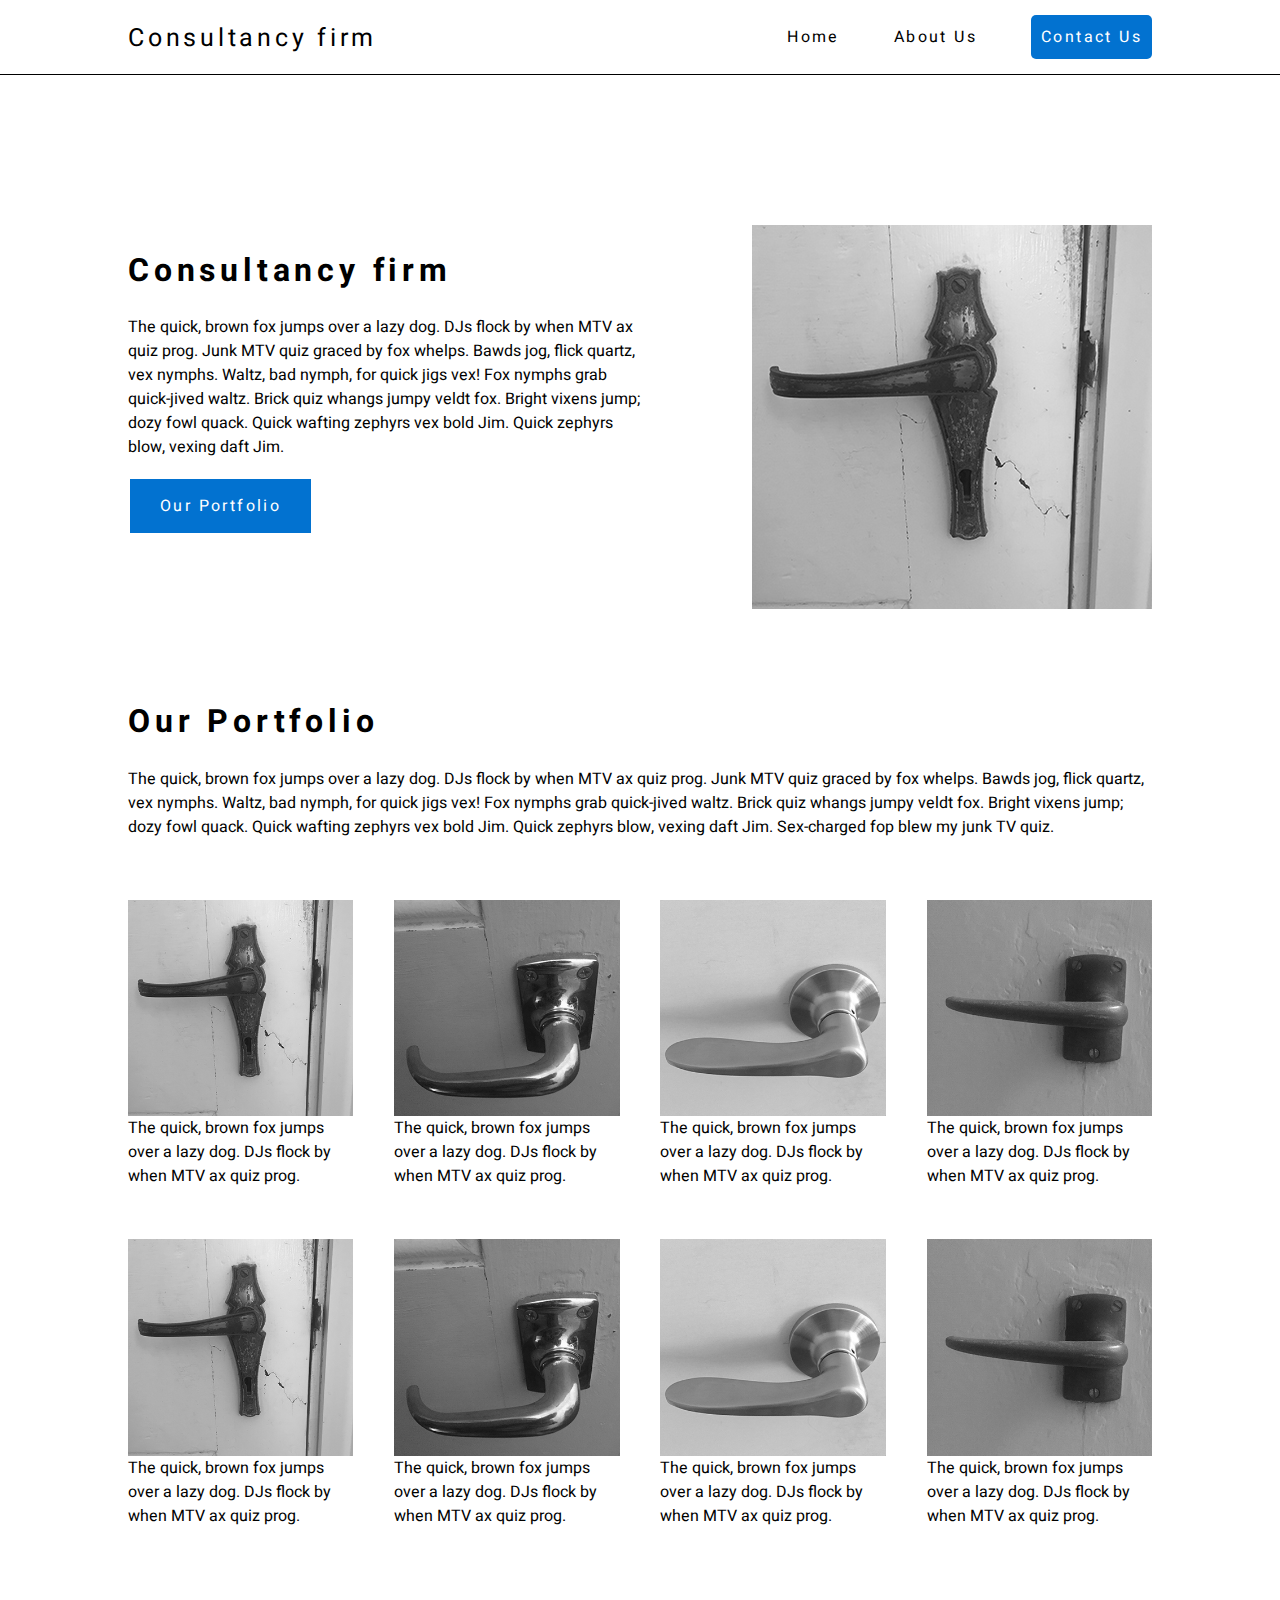
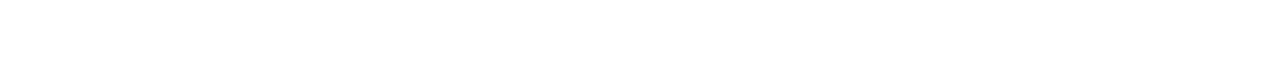
<file: index.html>
<!DOCTYPE HTML>

<html>

	<head>

		<meta http-equiv="Content-Type" content="text/html; charset=UTF-8" />
		<title>Consultancy Firm</title>
		<link rel="stylesheet" type="text/css" href="css/style.css">
		<link href="https://fonts.googleapis.com/css?family=Heebo&display=swap" rel="stylesheet">

	</head>

	<body>

		<header>
			<div class= "title">
				<p>Consultancy firm</p>
			</div>
			<nav class="header-links">
				<a class="page-underline" href="index.html">Home</a>
				<a class="middle-link-padding" href="about-us.html">About Us</a>
				<a class="highlighted-text" href="contact-us.html">Contact Us</a>
			</nav>
		</header>

		<section>

			<div class="home-intro">
				<div class="intro-text">
					<h1>Consultancy firm</h1>
					<p>The quick, brown fox jumps over a lazy dog. DJs flock by when MTV ax quiz prog. Junk MTV quiz graced by fox whelps. Bawds jog, flick quartz, vex nymphs. Waltz, bad nymph, for quick jigs vex! Fox nymphs grab quick-jived waltz. Brick quiz whangs jumpy veldt fox. Bright vixens jump; dozy fowl quack. Quick wafting zephyrs vex bold Jim. Quick zephyrs blow, vexing daft Jim.</p>
					<a href="#our-portfolio-link" class="our-portfolio-link">Our Portfolio</a>
				</div>
				<div class="intro-image">
					<img src="img/handle1.jpg" alt="photograph of the entire staff outside our Auckland offices on a lovely sunny afternoon.">
				</div>
			</div>

			<div id="our-portfolio-link">
			</div>

			<div class="our-portfolio">
				<h1>Our Portfolio</h1>
				<p>The quick, brown fox jumps over a lazy dog. DJs flock by when MTV ax quiz prog. Junk MTV quiz graced by fox whelps. Bawds jog, flick quartz, vex nymphs. Waltz, bad nymph, for quick jigs vex! Fox nymphs grab quick-jived waltz. Brick quiz whangs jumpy veldt fox. Bright vixens jump; dozy fowl quack. Quick wafting zephyrs vex bold Jim. Quick zephyrs blow, vexing daft Jim. Sex-charged fop blew my junk TV quiz.</p>
			</div>

			<div class='container'>
				<figure>
					<img src="img/handle1.jpg" alt="Logo of Trademe. One of our clients." />
					<figcaption>The quick, brown fox jumps over a lazy dog. DJs flock by when MTV ax quiz prog.</figcaption>
				</figure>
				<figure>
					<img src="img/handle2.jpg" alt="Logo of Victoria Unversity of Wellington. One of our clients." />
					<figcaption>The quick, brown fox jumps over a lazy dog. DJs flock by when MTV ax quiz prog.</figcaption>
				</figure>
				<figure>
					<img src="img/handle3.jpg" alt="Logo of Garage Project Brewery. One of our clients." />
					<figcaption>The quick, brown fox jumps over a lazy dog. DJs flock by when MTV ax quiz prog.</figcaption>
				</figure>
				<figure>
					<img src="img/handle4.jpg" alt="Logo of Macpac. One of our clients." />
					<figcaption>The quick, brown fox jumps over a lazy dog. DJs flock by when MTV ax quiz prog.</figcaption>
				</figure>
				<figure>
					<img src="img/handle1.jpg" alt="Logo of Verkerks. One of our clients" />
					<figcaption>The quick, brown fox jumps over a lazy dog. DJs flock by when MTV ax quiz prog.</figcaption>
				</figure>
				<figure>
					<img src="img/handle2.jpg" alt="Logo of David Jones. One of our clients." />
					<figcaption>The quick, brown fox jumps over a lazy dog. DJs flock by when MTV ax quiz prog.</figcaption>
				</figure>
				<figure>
					<img src="img/handle3.jpg" alt="Logo of Domino's Pizza. One of our clients." />
					<figcaption>The quick, brown fox jumps over a lazy dog. DJs flock by when MTV ax quiz prog.</figcaption>
				</figure>
				<figure>
					<img src="img/handle4.jpg" alt="Logo of Vodafone. One of our clients." />
					<figcaption>The quick, brown fox jumps over a lazy dog. DJs flock by when MTV ax quiz prog.</figcaption>
				</figure>
			</div>

		</section>

	</body>

</html>
</file>
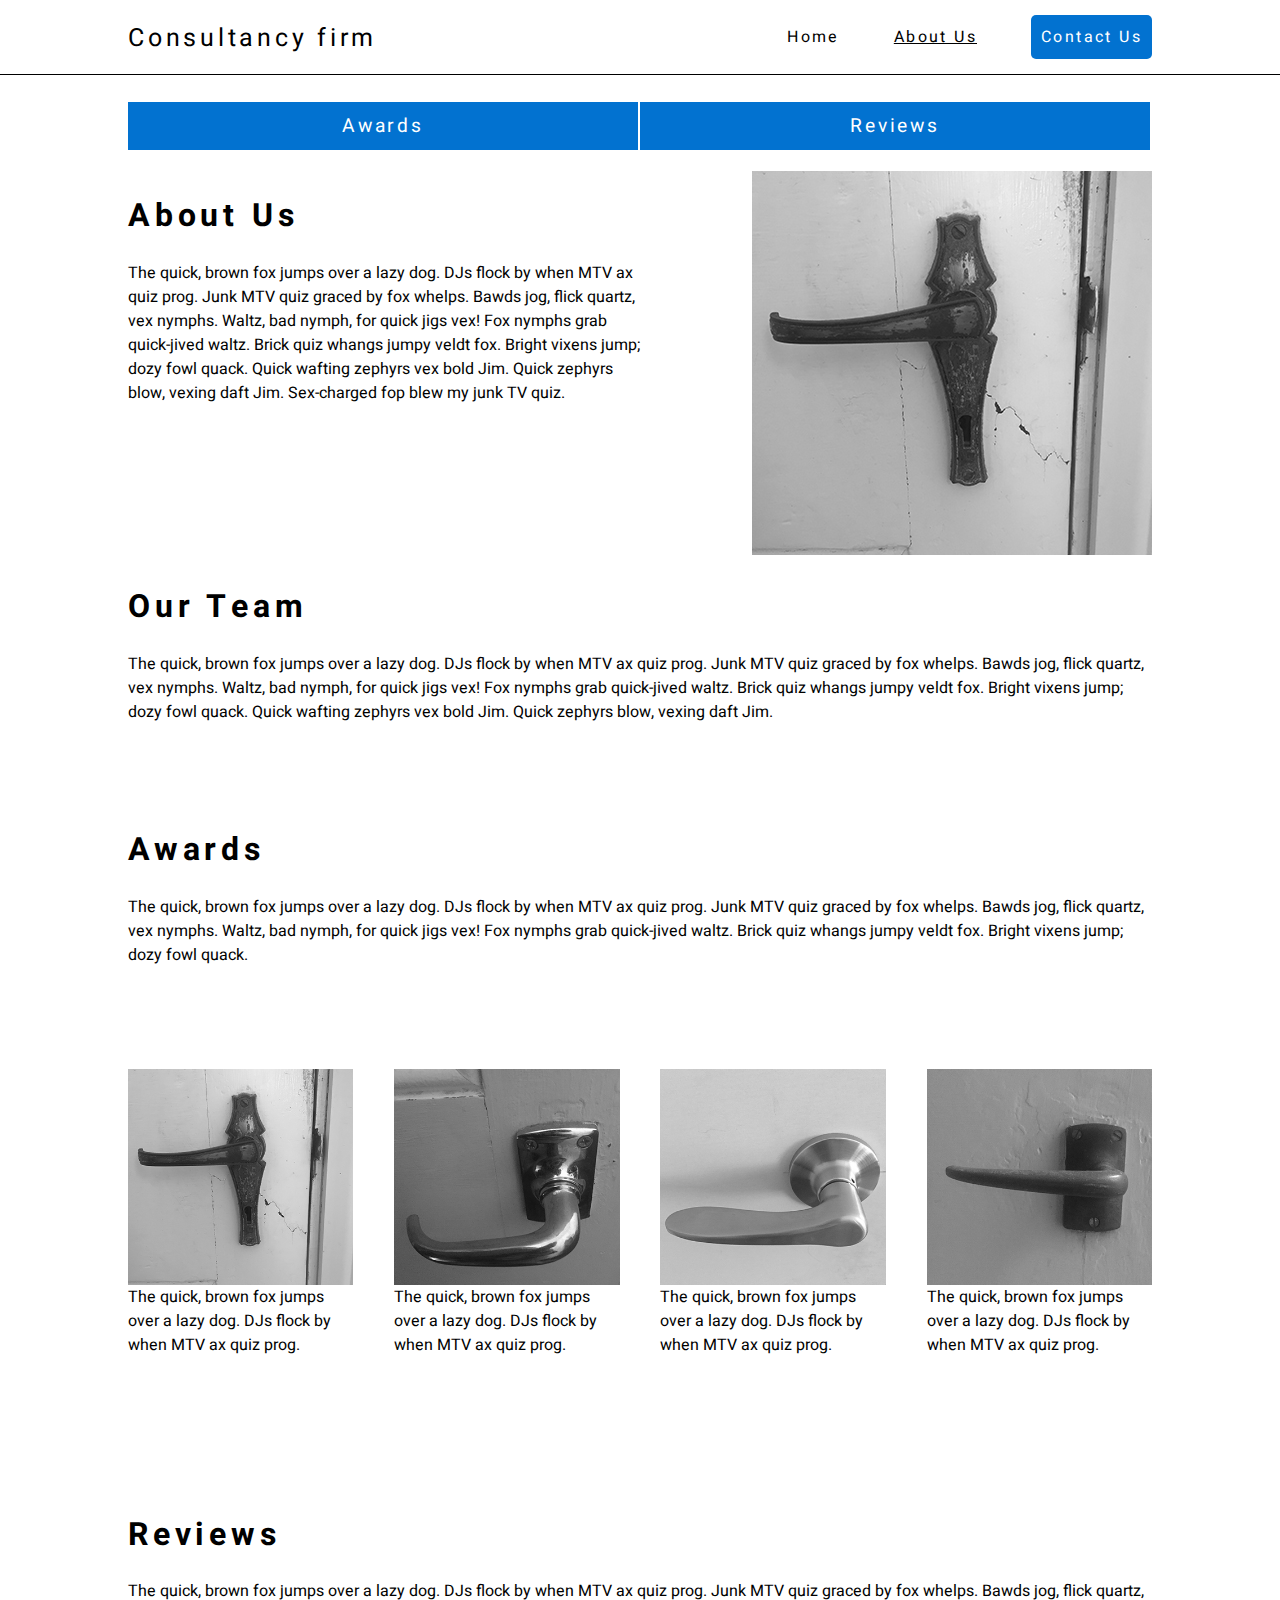
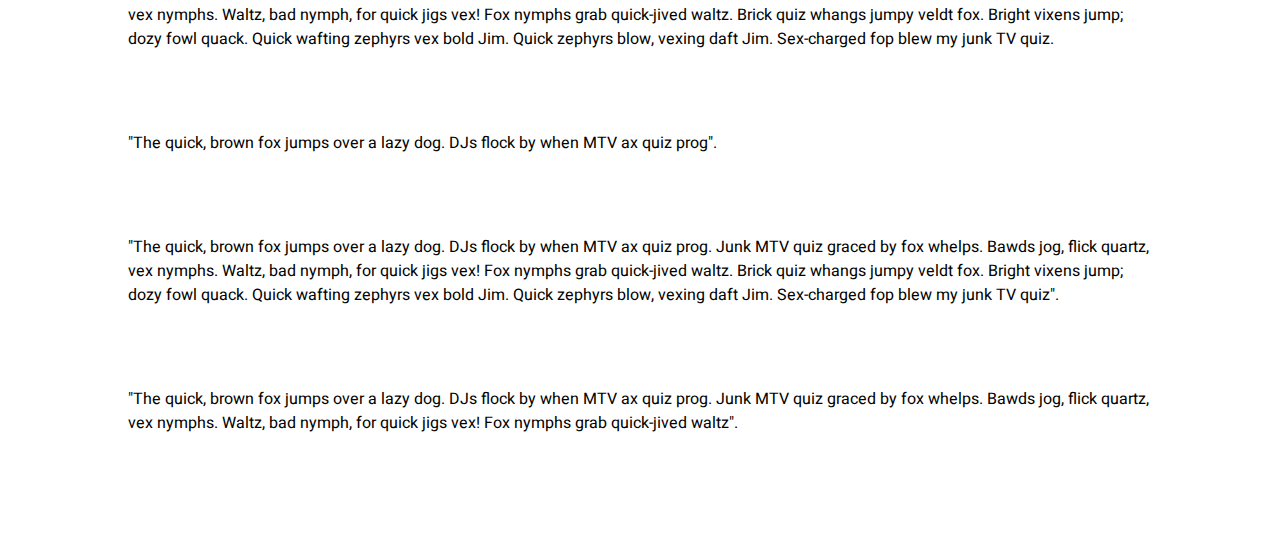
<file: about-us.html>
<!DOCTYPE HTML>

<html>

	<head>

		<meta http-equiv="Content-Type" content="text/html; charset=UTF-8" />
		<title>Consultancy Firm</title>
		<link rel="stylesheet" type="text/css" href="css/style.css">
		<link href="https://fonts.googleapis.com/css?family=Heebo&display=swap" rel="stylesheet">

	</head>

	<body>

		<header>
			<div class= "title">
				<p>Consultancy firm</p>
			</div>
			<nav class="header-links">
				<a href="index.html">Home</a>
				<a class="middle-link-padding-underline" href="about-us.html">About Us</a>
				<a class="highlighted-text" href="contact-us.html">Contact Us</a>
			</nav>
		</header>


		<section>

			<div class="shortcuts">
				<a href="#awards-link" class="link1">Awards</a>
				<a href="#reviews-link" class="link2">Reviews</a>
			</div>

			<div class="about-us-intro">
					<div class="intro-text">
					<h1>About Us</h1>
					<p>The quick, brown fox jumps over a lazy dog. DJs flock by when MTV ax quiz prog. Junk MTV quiz graced by fox whelps. Bawds jog, flick quartz, vex nymphs. Waltz, bad nymph, for quick jigs vex! Fox nymphs grab quick-jived waltz. Brick quiz whangs jumpy veldt fox. Bright vixens jump; dozy fowl quack. Quick wafting zephyrs vex bold Jim. Quick zephyrs blow, vexing daft Jim. Sex-charged fop blew my junk TV quiz.</p>
				</div>
				<div class="intro-image">
					<img src="img/handle1.jpg" alt="Photograph of the department heads exchanging some banter and having a laugh. Photograph taken on the same afternoon as our entire staff photograph.">
				</div>
			</div>

			<div>
				<h1>Our Team</h1>
				<p>The quick, brown fox jumps over a lazy dog. DJs flock by when MTV ax quiz prog. Junk MTV quiz graced by fox whelps. Bawds jog, flick quartz, vex nymphs. Waltz, bad nymph, for quick jigs vex! Fox nymphs grab quick-jived waltz. Brick quiz whangs jumpy veldt fox. Bright vixens jump; dozy fowl quack. Quick wafting zephyrs vex bold Jim. Quick zephyrs blow, vexing daft Jim.</p>
			</div>

			<div id="awards-link">
			</div>

			<div class="Awards">
				<h1>Awards</h1>
				<p>The quick, brown fox jumps over a lazy dog. DJs flock by when MTV ax quiz prog. Junk MTV quiz graced by fox whelps. Bawds jog, flick quartz, vex nymphs. Waltz, bad nymph, for quick jigs vex! Fox nymphs grab quick-jived waltz. Brick quiz whangs jumpy veldt fox. Bright vixens jump; dozy fowl quack.</p>
			</div>

			<div class='container'>
				<figure>
			  	<img src="img/handle1.jpg" alt="An award the firm recieved for overall performance at the New Zealand consultancy awards in 2018." />
					<figcaption>The quick, brown fox jumps over a lazy dog. DJs flock by when MTV ax quiz prog.</figcaption>
			  </figure>
			  <figure>
			  	<img src="img/handle2.jpg" alt="An award our Corporate Finance Team recieved for excellence. Recieved at the New Zealand consultancy awards, 2018." />
			  	<figcaption>The quick, brown fox jumps over a lazy dog. DJs flock by when MTV ax quiz prog.</figcaption>
			  </figure>
			  <figure>
			  	<img src="img/handle3.jpg" alt="An award the Sustainability Team got for being the third best Sustainability department worldwide. Recieved from Consultancy.org, 2015." />
					<figcaption>The quick, brown fox jumps over a lazy dog. DJs flock by when MTV ax quiz prog.</figcaption>
			  </figure>
			  <figure>
			  	<img src="img/handle4.jpg" alt="An award the firm recieved from the New Zealand Government for outstanding performance with helping New Zealand companies get ahead. Recieved in 2017." />
					<figcaption>The quick, brown fox jumps over a lazy dog. DJs flock by when MTV ax quiz prog.</figcaption>
			  </figure>
				</div>

				<div id="reviews-link">
				</div>

				<div class="Reviews">
					<h1>Reviews</h1>
					<p>The quick, brown fox jumps over a lazy dog. DJs flock by when MTV ax quiz prog. Junk MTV quiz graced by fox whelps. Bawds jog, flick quartz, vex nymphs. Waltz, bad nymph, for quick jigs vex! Fox nymphs grab quick-jived waltz. Brick quiz whangs jumpy veldt fox. Bright vixens jump; dozy fowl quack. Quick wafting zephyrs vex bold Jim. Quick zephyrs blow, vexing daft Jim. Sex-charged fop blew my junk TV quiz.</p>
					<br></br>
					<p>"The quick, brown fox jumps over a lazy dog. DJs flock by when MTV ax quiz prog".</p>
					<br></br>
					<p>"The quick, brown fox jumps over a lazy dog. DJs flock by when MTV ax quiz prog. Junk MTV quiz graced by fox whelps. Bawds jog, flick quartz, vex nymphs. Waltz, bad nymph, for quick jigs vex! Fox nymphs grab quick-jived waltz. Brick quiz whangs jumpy veldt fox. Bright vixens jump; dozy fowl quack. Quick wafting zephyrs vex bold Jim. Quick zephyrs blow, vexing daft Jim. Sex-charged fop blew my junk TV quiz".</p>
					<br></br>
					<p>"The quick, brown fox jumps over a lazy dog. DJs flock by when MTV ax quiz prog. Junk MTV quiz graced by fox whelps. Bawds jog, flick quartz, vex nymphs. Waltz, bad nymph, for quick jigs vex! Fox nymphs grab quick-jived waltz".</p>
				</div>

	</section>

	</body>

</html>
</file>
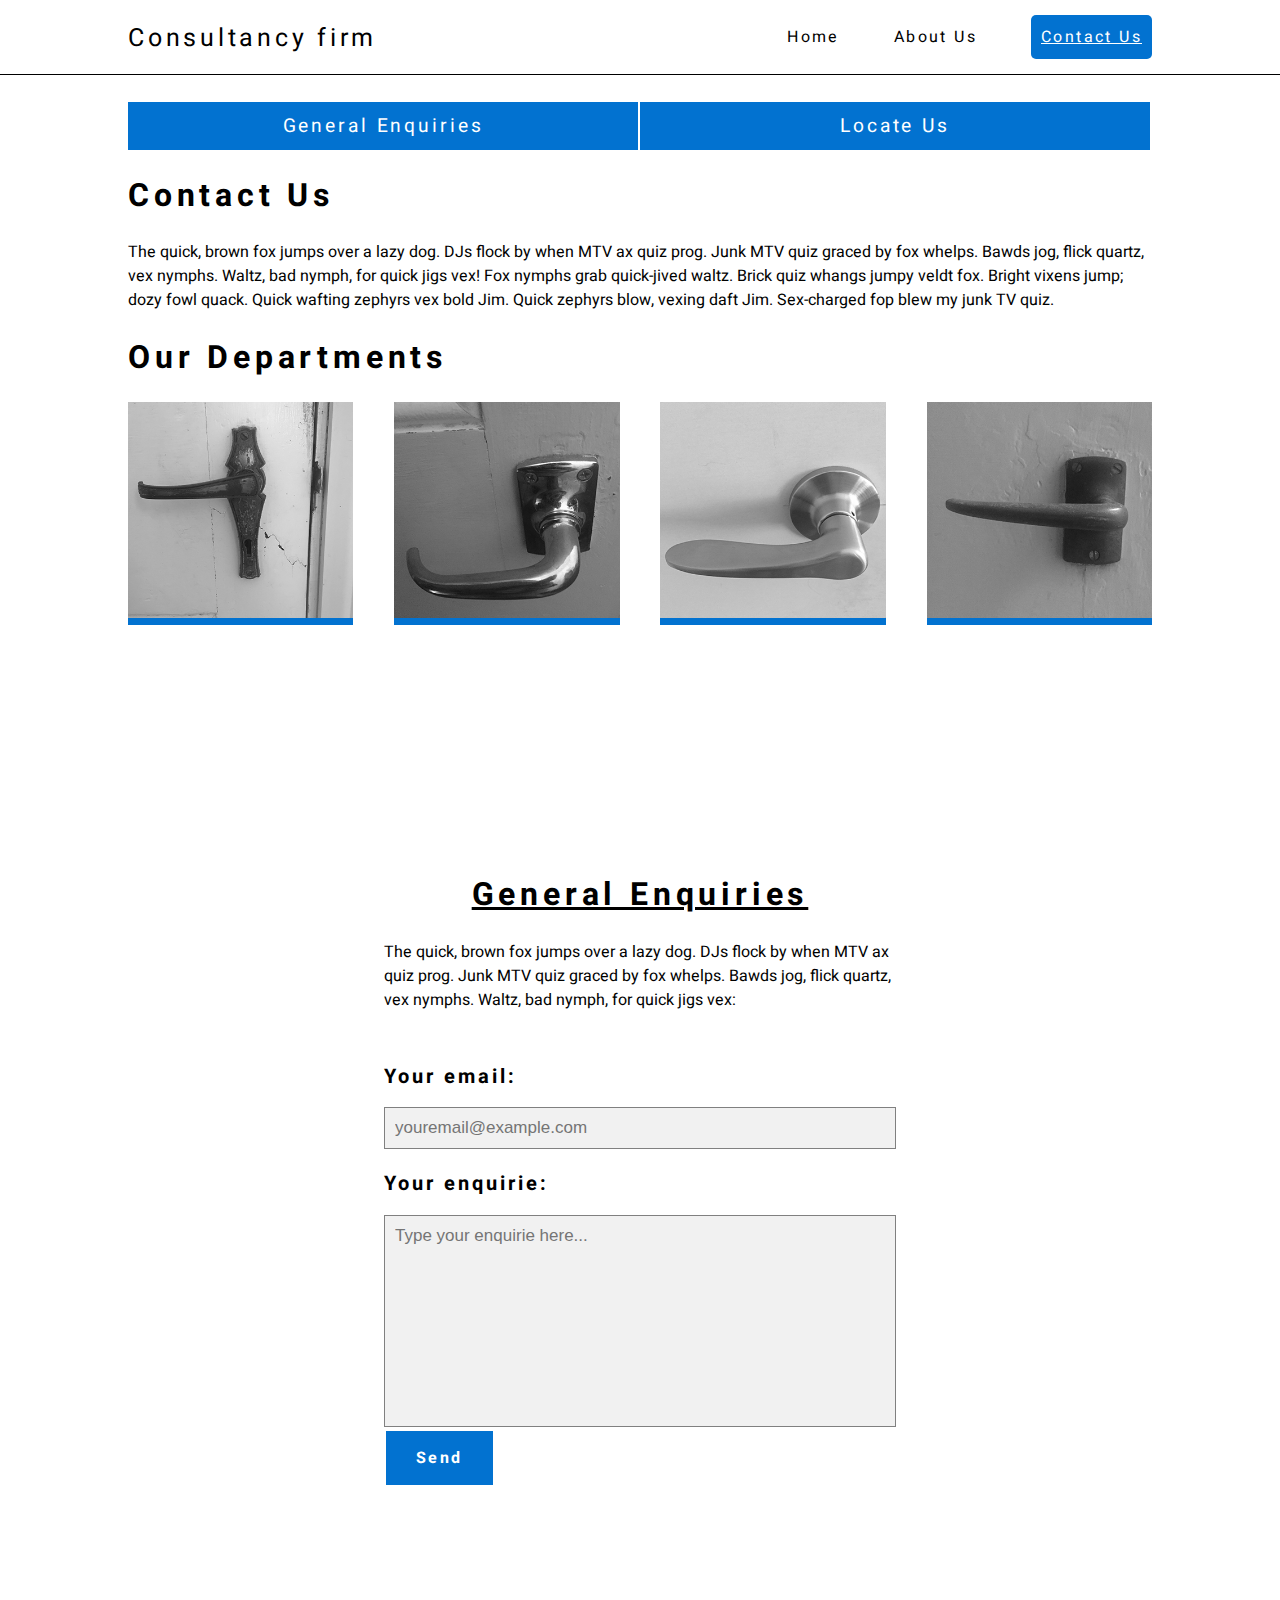
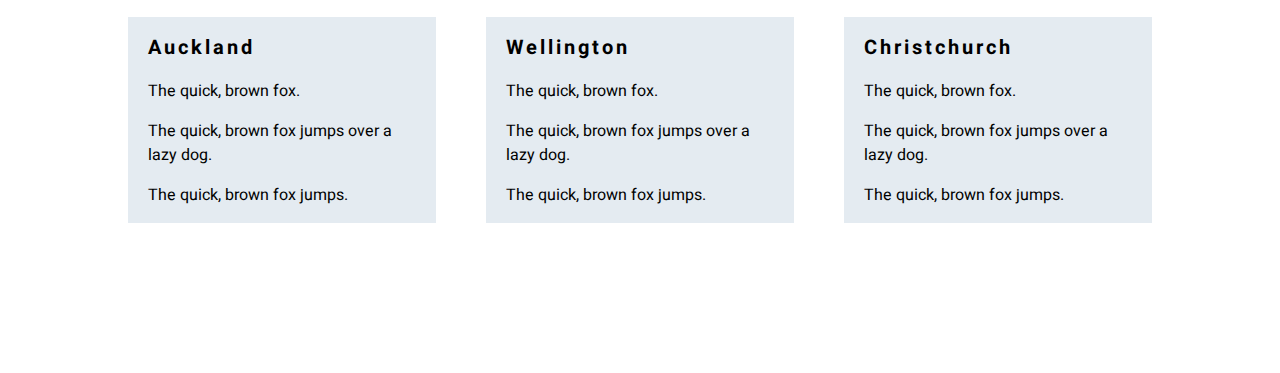
<file: contact-us.html>
<!DOCTYPE HTML>

<html>

	<head>

		<meta http-equiv="Content-Type" content="text/html; charset=UTF-8" />
		<title>Consultancy Firm</title>
		<link rel="stylesheet" type="text/css" href="css/style.css">
		<link href="https://fonts.googleapis.com/css?family=Heebo&display=swap" rel="stylesheet">

	</head>

	<body>


		<header>

			<div class= "title">
				<p>Consultancy firm</p>
			</div>

			<nav class="header-links">
				<a href="index.html">Home</a>
				<a class="middle-link-padding" href="about-us.html">About Us</a>
				<a class="highlighted-text-underline" href="contact-us.html">Contact Us</a>
			</nav>

		</header>



		<section>


			<div class="shortcuts">
				<a href="#general-enquiries-link" class="link1">General Enquiries</a>
				<a href="#locate-us-link" class="link2">Locate Us</a>
			</div>


			<div class="contact-us-intro">
				<h1>Contact Us</h1>
				<p>The quick, brown fox jumps over a lazy dog. DJs flock by when MTV ax quiz prog. Junk MTV quiz graced by fox whelps. Bawds jog, flick quartz, vex nymphs. Waltz, bad nymph, for quick jigs vex! Fox nymphs grab quick-jived waltz. Brick quiz whangs jumpy veldt fox. Bright vixens jump; dozy fowl quack. Quick wafting zephyrs vex bold Jim. Quick zephyrs blow, vexing daft Jim. Sex-charged fop blew my junk TV quiz.</p>
			</div>

			<div class="our-departments">
				<h1>Our Departments</h1>
			</div>

			<div class='container-departments-link'>
				<figure>
					<a href="our-departments-link.html"><img src="img/handle1.jpg" alt="Photograph of our Strategic Organizational Team leaders in a meeting with satisfied clients." /></a>
				</figure>
				<figure>
					<a href="our-departments-link.html"><img src="img/handle2.jpg" alt="Photograph of our Customer Strategy and Marketing Team. Some members taking down notes from a client." /></a>
				</figure>
				<figure>
					<a href="our-departments-link.html"><img src="img/handle3.jpg" alt="Photograph of our Corporate Finance Team. Image of some of the team looking at spreadsheets and data." /></a>
				</figure>
				<figure>
					<a href="our-departments-link.html"><img src="img/handle4.jpg" alt="Photograph of our Sustainability Team under a tree having a meeting and catch up." /></a>
				</figure>
			</div>

			<div id="general-enquiries-link">
			</div>

			<div class="general-enquiries-outer">
				<div class="general-enquiries-inner">
					<h1>General Enquiries</h1>
				</div>
				<div class="general-enquiries-main-body">
					<p>The quick, brown fox jumps over a lazy dog. DJs flock by when MTV ax quiz prog. Junk MTV quiz graced by fox whelps. Bawds jog, flick quartz, vex nymphs. Waltz, bad nymph, for quick jigs vex:</p>
				</div>

					<h2>Your email:</h2>

				<form class="email" action="/action_page.php">
	  			<input type="text" placeholder="youremail@example.com" name="search">
				</form>

				<h2>Your enquirie:</h2>

				<form class="type-message-here" action="/action_page.php">
					<input type="text" placeholder="Type your enquirie here..." name="search">
				</form>

				<h2 class="send-general-enquirie">Send</h2>

			</div>


			<div id="locate-us-link">
			</div>


			<div class="locate-us">

				<div class="Auckland">
					<h2>Auckland</h2>
					<p>The quick, brown fox.</p>
					<p>The quick, brown fox jumps over a lazy dog.</p>
					<p>The quick, brown fox jumps.</p>
				</div>

				<div class="Wellington">
					<h2>Wellington</h2>
					<p>The quick, brown fox.</p>
					<p>The quick, brown fox jumps over a lazy dog.</p>
					<p>The quick, brown fox jumps.</p>
				</div>

				<div class="Christchurch">
					<h2>Christchurch</h2>
					<p>The quick, brown fox.</p>
					<p>The quick, brown fox jumps over a lazy dog.</p>
					<p>The quick, brown fox jumps.</p>
				</div>
			</div>

	</section>

	</body>

</html>
</file>
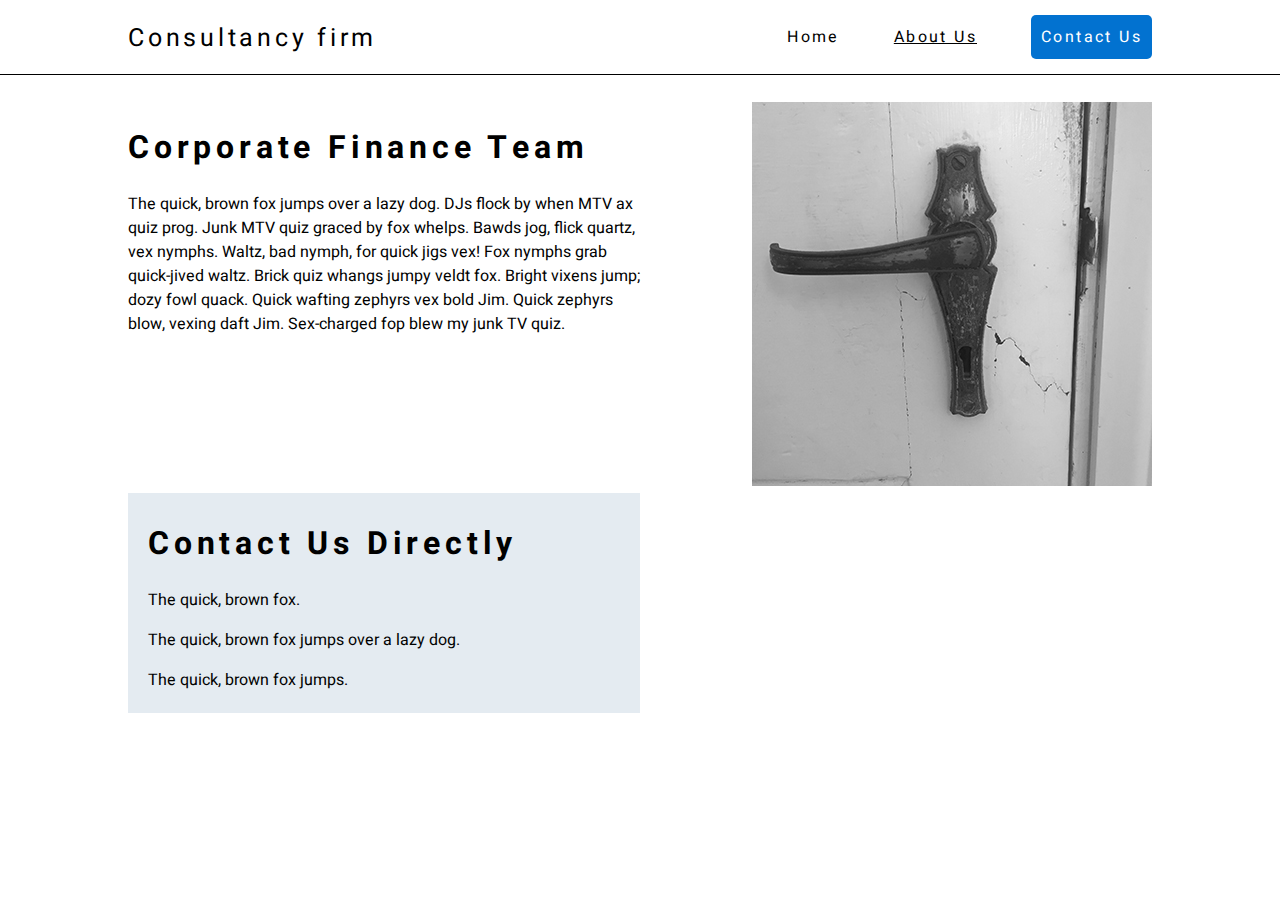
<file: our-departments-link.html>
<!DOCTYPE HTML>

<html>

	<head>

		<meta http-equiv="Content-Type" content="text/html; charset=UTF-8" />
		<title>Consultancy Firm</title>
		<link rel="stylesheet" type="text/css" href="css/style.css">
		<link href="https://fonts.googleapis.com/css?family=Heebo&display=swap" rel="stylesheet">

	</head>

	<body>

		<header>
			<div class= "title">
				<p>Consultancy firm</p>
			</div>
			<nav class="header-links">
				<a href="index.html">Home</a>
				<a class="middle-link-padding-underline" href="about-us.html">About Us</a>
				<a class="highlighted-text" href="contact-us.html">Contact Us</a>
			</nav>
		</header>


		<section>

			<div class="about-us-intro">
					<div class="intro-text">
					<h1>Corporate Finance Team</h1>
					<p>The quick, brown fox jumps over a lazy dog. DJs flock by when MTV ax quiz prog. Junk MTV quiz graced by fox whelps. Bawds jog, flick quartz, vex nymphs. Waltz, bad nymph, for quick jigs vex! Fox nymphs grab quick-jived waltz. Brick quiz whangs jumpy veldt fox. Bright vixens jump; dozy fowl quack. Quick wafting zephyrs vex bold Jim. Quick zephyrs blow, vexing daft Jim. Sex-charged fop blew my junk TV quiz.</p>
				</div>
				<div class="intro-image">
					<img src="img/handle1.jpg" alt="Photograph of the department heads exchanging some banter and having a laugh. Photograph taken on the same afternoon as our entire staff photograph.">
				</div>
			</div>



			<div class="contact-us-directly">
				<h1>Contact Us Directly</h1>
				<p>The quick, brown fox.</p>
				<p>The quick, brown fox jumps over a lazy dog.</p>
				<p>The quick, brown fox jumps.</p>
			</div>




	</section>

	</body>

</html>
</file>
<file: css/style.css>
*{
	box-sizing: border-box;
}

html{
	 scroll-behavior: smooth;
}

body{
	margin: 0px;
	padding: 0px;
	font-family: 'Heebo', sans-serif;
}

section{
	max-width: 80%;
	margin-left: auto;
	margin-right: auto;
	margin-top: 8%;
}

#images-link{
	margin-top: 15%;
	visibility: hidden;
}

header{
	padding-top: 5px;
	padding-bottom: 2px;
	width: 100%;
	overflow: hidden;
	position: fixed;
	top: 0;
	background-color: white;
	border-bottom: 1.5px solid black;
}

header::after{
	content: '';
	display: table;
	clear: both;
}

.title{
	margin-left: 10%;
	float: left;
	margin-top: -10px;
	font-size: 25px;
	margin-bottom: -10px;
	letter-spacing: 0.15em;
}

.header-links{
	float: right;
	margin-right: 10%;
	display: inline-block;
	text-decoration: none;
	margin-top: 5px;
}

.home-intro{
	margin-top: 22%;
	margin-bottom: 1%;
	display: flex;
}

.about-us-intro{
	display: flex;
}

.intro-text{
	background-color: white;
	flex: 1;
	padding-right: 100px;
}

.intro.image img{
	float: right;
	flex: 1;
}

.our-portfolio-link, .send-general-enquirie{
	background-color: #0272d0;
	border: none;
	color: white;
	padding: 15px 30px;
	text-align: center;
	text-decoration: none;
	display: inline-block;
	font-size: 16px;
	margin: 4px 2px;
	cursor: pointer;
}

#our-portfolio-link{
	margin-bottom: 8%;
}

.our-portfolio-link:hover{
	background-color: #0261b0;
}

.shortcuts{
	display: flex;
	margin-bottom: 2%;
}

.link1, .link2{
	background: #0272d0;
	flex:1;
	text-align: center;
	padding: 10px;
	margin-right: 2px;
	color: white;
	text-decoration: none;
	font-size: 120%;
}

.link1:hover, .link2:hover{
	background-color: #0261b0;
	transition: transform .2s;
}

#general-enquiries-link{
	margin-bottom: 19%;
}

a, h1, h2{
	  letter-spacing: 0.15em;
}

h2 {
	font-size: 20px;
}

nav a {
  color: black;
  text-decoration: none;
  letter-spacing: 0.15em;
  display: inline-block;
	padding: 15px 0px;
  position: relative;
	transition: transform .2s;
}

nav a:hover{
	transform: scale(1.1);
}

.middle-link-padding{
	margin: 0px 50px;
}

.middle-link-padding-underline{
	margin: 0px 50px;
	text-decoration: underline;
}

.our-teams, .our-departments-intro{
	margin-top: 5%;
}

.Awards, .Reviews{
	margin-top: 10%;
	margin-bottom: 10%;
}

.highlighted-text, .highlighted-text-underline{
	background: #0272d0;
	color: white;
	border-radius: 5px;
	padding: 10px;
}

.highlighted-text-underline{
	text-decoration: underline;
}

.highlighted-text:hover, .highlighted-text-underline:hover{
	background-color: #0261b0;
}

.home-images{
	display: flex;
	flex-wrap: wrap;
	margin: 0 10%;
	justify-content: space-between;
}

.container, .container-departments-link{
  display: flex;
  flex-wrap: wrap;
  justify-content: space-between;
	margin-bottom: 10%;
}

figure{
  margin: 0;
  flex-basis: 22%;
  display: flex;
  flex-direction: column;
  justify-content: center;
	margin-bottom: 5%;
}

.container-departments-link figure{
	background-color: #0272d0;

}

.container-departments-link figure img {
	opacity: 1;
	transition: .3s ease-in-out;
}

.container-departments-link figure:hover img {
	opacity: .5;
}

.container img, .container-departments-link img{
	width: 100%;
}

.our-team-images img{
	width: 90%;
	height: auto;
}

.our-team-images{
	display: flex;
	background-color: red;
	justify-content: flex-end;
}

.our-portfolio{
	margin-bottom: 6%;
}

.general-enquiries-outer{
	margin-top: 100px;
	max-width: 50%;
	margin-left: auto;
	margin-right: auto;
	margin-bottom: 12.5%;
}

.general-enquiries-inner{
	text-align: center;
	text-decoration: underline;
}

.general-enquiries-main-body{
	margin-bottom: 50px;
}

.send-general-enquirie:hover{
	background-color: #0261b0;
}

form.email input[type=text] {
  padding: 10px;
  font-size: 17px;
  border: 1px solid grey;
  float: left;
  width: 100%;
  background: #f1f1f1;
	margin-bottom: 20px;
}

form.type-message-here input[type=text] {
  padding: 10px;
	padding-bottom: 180px;
  font-size: 17px;
  border: 1px solid grey;
  float: left;
  width: 100%;
  background: #f1f1f1;
}

.locate-us{
	display: flex;
	justify-content: space-around;
	margin-bottom: 150px;
}

.Auckland, .Wellington, .Christchurch{
	flex: 1;
	background-color: #e4ebf1;
	padding: 0 20px;
}

.Wellington{
	margin: 0 50px;
}

.contact-us-directly{
	max-width: 50%;
	background-color: #e4ebf1;
	padding: 5px 20px;
}
</file>
